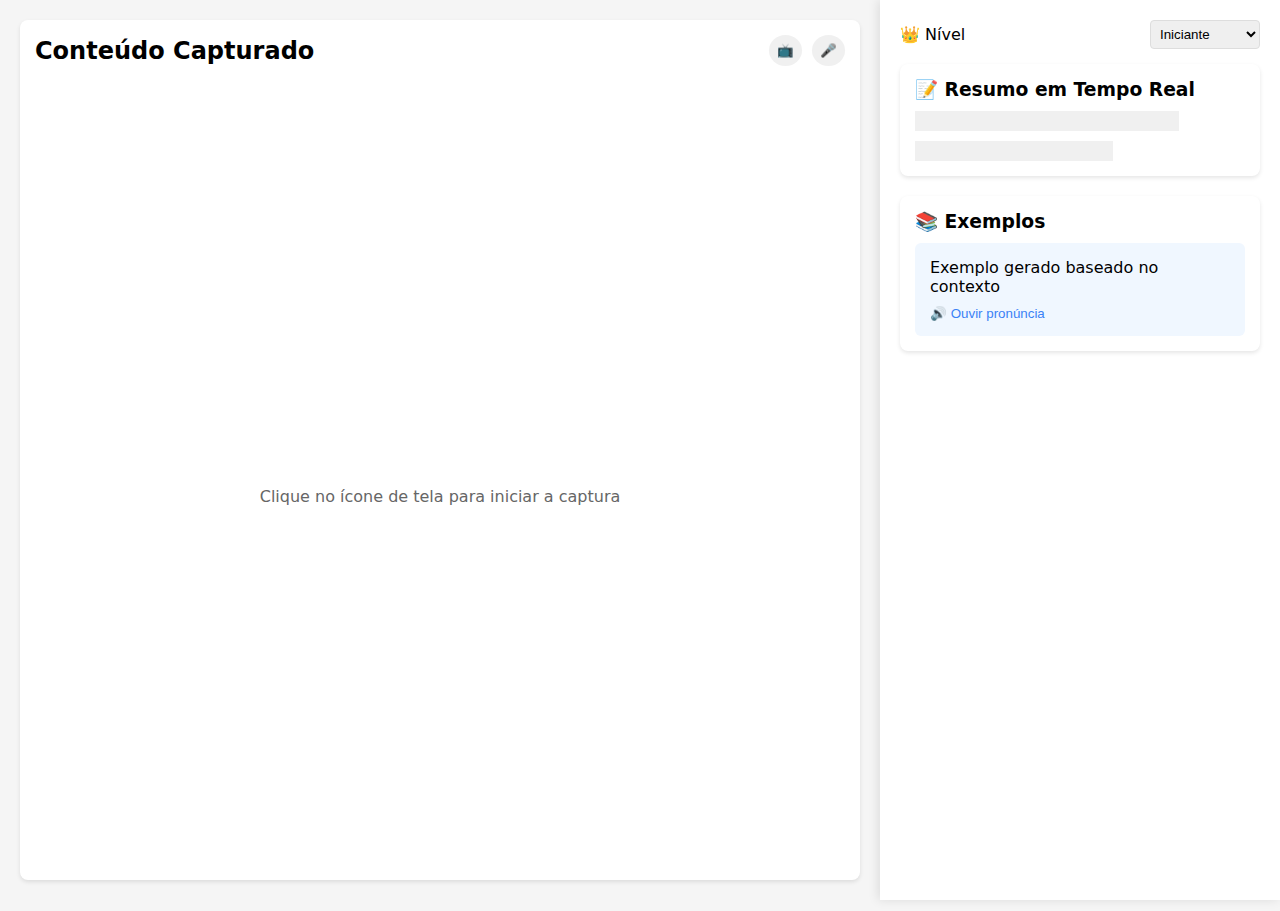
<file: estudo/lingua_estrangeira.html>
<!DOCTYPE html>
<html lang="pt-BR">
<head>
    <meta charset="UTF-8">
    <meta name="viewport" content="width=device-width, initial-scale=1.0">
    <title>Assistente de Estudos</title>
    <style>
        * {
            margin: 0;
            padding: 0;
            box-sizing: border-box;
        }

        body {
            font-family: system-ui, -apple-system, sans-serif;
            height: 100vh;
            background: #f5f5f5;
        }

        .container {
            display: flex;
            height: 100vh;
        }

        .content-panel {
            flex: 1;
            padding: 20px;
        }

        .ai-panel {
            width: 400px;
            background: white;
            padding: 20px;
            box-shadow: -2px 0 10px rgba(0,0,0,0.1);
            overflow-y: auto;
        }

        .card {
            background: white;
            border-radius: 8px;
            box-shadow: 0 2px 4px rgba(0,0,0,0.1);
            margin-bottom: 20px;
            padding: 15px;
        }

        .header {
            display: flex;
            justify-content: space-between;
            align-items: center;
            margin-bottom: 15px;
        }

        .controls {
            display: flex;
            gap: 10px;
        }

        .btn {
            padding: 8px;
            border-radius: 50%;
            border: none;
            cursor: pointer;
            background: #f0f0f0;
            transition: all 0.3s;
        }

        .btn:hover {
            background: #e0e0e0;
        }

        .btn.active {
            background: #3b82f6;
            color: white;
        }

        .btn.recording {
            background: #ef4444;
            color: white;
        }

        .level-select {
            padding: 5px;
            border-radius: 4px;
            border: 1px solid #ddd;
        }

        .placeholder {
            height: 100%;
            display: flex;
            align-items: center;
            justify-content: center;
            color: #666;
        }

        .example-card {
            background: #f0f7ff;
            padding: 15px;
            border-radius: 6px;
            margin-top: 10px;
        }

        .audio-btn {
            display: flex;
            align-items: center;
            gap: 5px;
            color: #3b82f6;
            background: none;
            border: none;
            cursor: pointer;
            margin-top: 10px;
        }
    </style>
</head>
<body>
    <div class="container">
        <div class="content-panel">
            <div class="card" style="height: calc(100vh - 40px);">
                <div class="header">
                    <h2>Conteúdo Capturado</h2>
                    <div class="controls">
                        <button id="screenBtn" class="btn" title="Capturar Tela">📺</button>
                        <button id="micBtn" class="btn" title="Gravar Áudio">🎤</button>
                    </div>
                </div>
                <div id="captureArea" class="placeholder">
                    Clique no ícone de tela para iniciar a captura
                </div>
            </div>
        </div>

        <div class="ai-panel">
            <div class="header">
                <span>👑 Nível</span>
                <select class="level-select">
                    <option>Iniciante</option>
                    <option>Intermediário</option>
                    <option>Avançado</option>
                </select>
            </div>

            <div class="card">
                <h3>📝 Resumo em Tempo Real</h3>
                <div id="summary" style="margin-top: 10px;">
                    <div style="height: 20px; background: #f0f0f0; width: 80%; margin-bottom: 10px;"></div>
                    <div style="height: 20px; background: #f0f0f0; width: 60%;"></div>
                </div>
            </div>

            <div class="card">
                <h3>📚 Exemplos</h3>
                <div class="example-card">
                    <p>Exemplo gerado baseado no contexto</p>
                    <button class="audio-btn">
                        🔊 Ouvir pronúncia
                    </button>
                </div>
            </div>

            <div id="transcription" class="card" style="display: none;">
                <h3>🎙️ Transcrição de Voz</h3>
                <div style="background: #fff0f0; padding: 10px; border-radius: 6px; margin-top: 10px;">
                    <p>Gravando...</p>
                </div>
            </div>
        </div>
    </div>

    <script>
        const screenBtn = document.getElementById('screenBtn');
        const micBtn = document.getElementById('micBtn');
        const transcription = document.getElementById('transcription');

        screenBtn.addEventListener('click', async () => {
            try {
                const stream = await navigator.mediaDevices.getDisplayMedia();
                screenBtn.classList.toggle('active');
                // Lógica de captura de tela
            } catch (err) {
                console.error('Erro ao capturar tela:', err);
            }
        });

        micBtn.addEventListener('click', () => {
            micBtn.classList.toggle('recording');
            transcription.style.display = micBtn.classList.contains('recording') ? 'block' : 'none';
            // Lógica de gravação de áudio
        });
    </script>
</body>
</html>
</file>
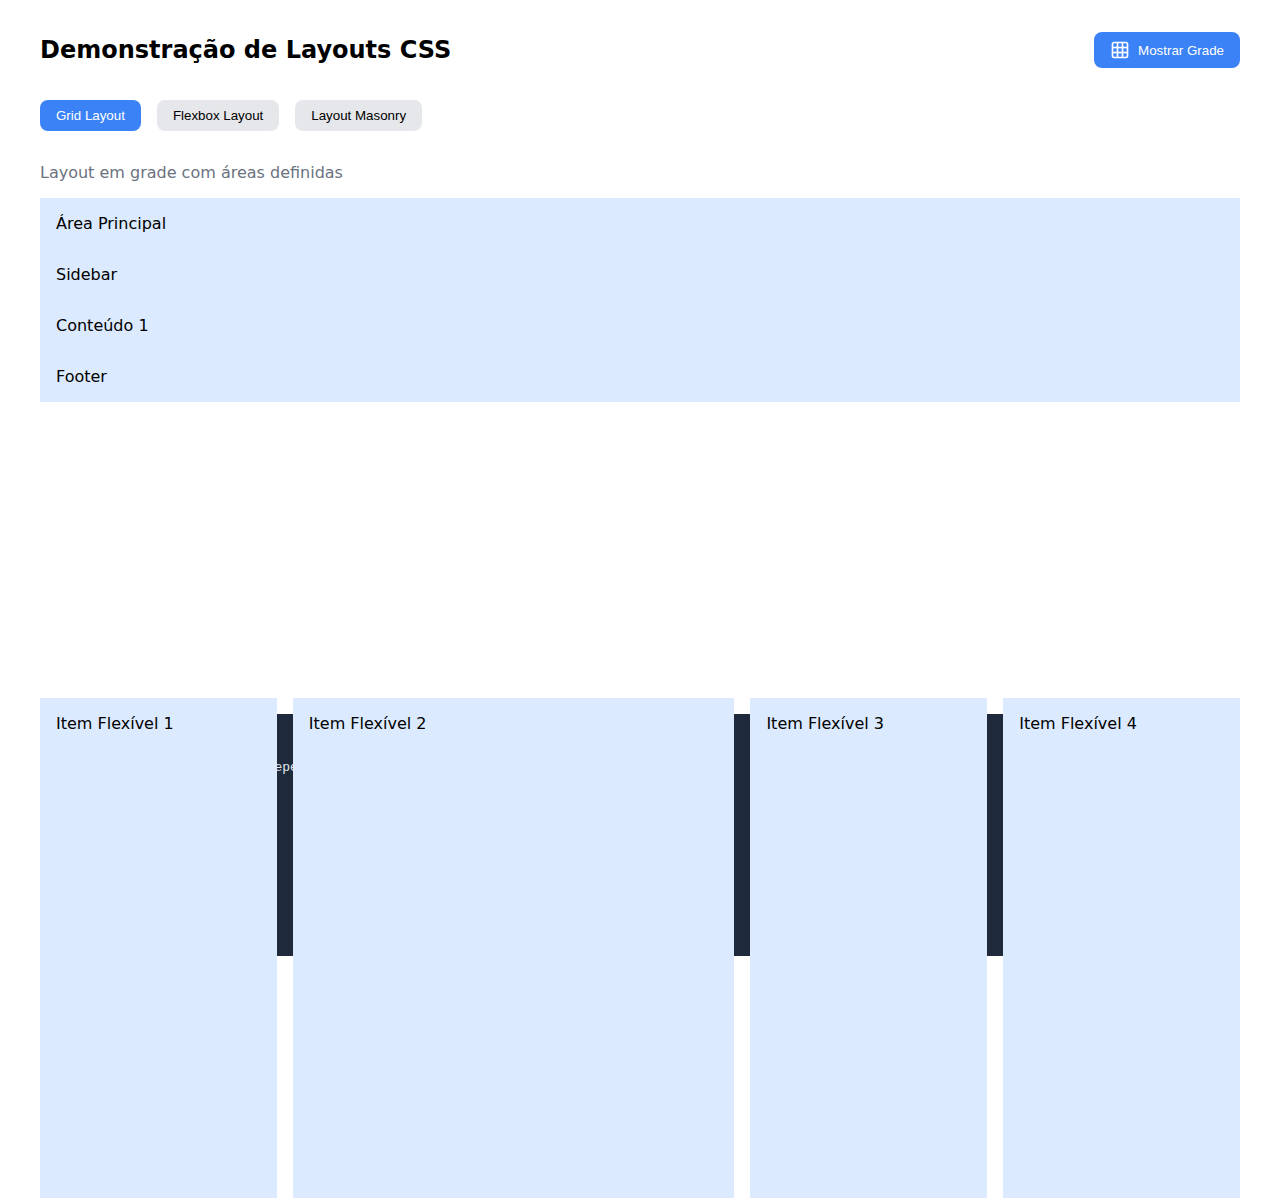
<file: gestao-sap/css.html>
<!DOCTYPE html>
<html lang="pt-br">
<head>
    <meta charset="UTF-8">
    <title>Layouts CSS Interativos</title>
    <style>
        * {
            margin: 0;
            padding: 0;
            box-sizing: border-box;
        }

        body {
            font-family: system-ui, -apple-system, sans-serif;
            padding: 2rem;
        }

        .container {
            max-width: 1200px;
            margin: 0 auto;
        }

        .header {
            display: flex;
            justify-content: space-between;
            align-items: center;
            margin-bottom: 2rem;
        }

        .title {
            font-size: 1.5rem;
            font-weight: bold;
        }

        .toggle-btn {
            background: #3b82f6;
            color: white;
            border: none;
            padding: 0.5rem 1rem;
            border-radius: 0.5rem;
            cursor: pointer;
            display: flex;
            align-items: center;
            gap: 0.5rem;
        }

        .toggle-btn:hover {
            background: #2563eb;
        }

        .layout-tabs {
            display: flex;
            gap: 1rem;
            margin-bottom: 2rem;
        }

        .tab-btn {
            padding: 0.5rem 1rem;
            border: none;
            border-radius: 0.5rem;
            cursor: pointer;
            background: #e5e7eb;
        }

        .tab-btn.active {
            background: #3b82f6;
            color: white;
        }

        .layout-container {
            position: relative;
            height: 500px;
        }

        .layout {
            display: none;
            height: 100%;
        }

        .layout.active {
            display: block;
        }

        /* Grid Layout */
        .grid-layout {
            display: grid;
            grid-template-columns: repeat(3, 1fr);
            gap: 1rem;
            height: 100%;
        }

        /* Flexbox Layout */
        .flex-layout {
            display: flex;
            flex-wrap: wrap;
            gap: 1rem;
            height: 100%;
        }

        /* Masonry Layout */
        .masonry-layout {
            columns: 3;
            column-gap: 1rem;
            height: 100%;
        }

        .box {
            background: #dbeafe;
            padding: 1rem;
            position: relative;
        }

        /* Grid específico */
        .grid-layout .box-main {
            grid-column: span 2;
            grid-row: span 2;
        }

        .grid-layout .box-footer {
            grid-column: span 2;
        }

        /* Flexbox específico */
        .flex-layout .box {
            flex: 1;
            min-width: 200px;
        }

        .flex-layout .box-large {
            flex: 2;
        }

        /* Masonry específico */
        .masonry-layout .box {
            break-inside: avoid;
            margin-bottom: 1rem;
        }

        .masonry-layout .h-1 { height: 100px; }
        .masonry-layout .h-2 { height: 150px; }
        .masonry-layout .h-3 { height: 200px; }

        /* Guidelines */
        .guidelines {
            display: none;
            position: absolute;
            inset: 0;
            border: 2px dashed #3b82f6;
            pointer-events: none;
        }

        body.show-grid .guidelines {
            display: block;
        }

        body.show-grid .box {
            outline: 2px solid #3b82f6;
        }

        .code-block {
            background: #1e293b;
            color: #e2e8f0;
            padding: 1rem;
            border-radius: 0.5rem;
            margin-top: 1rem;
            font-family: monospace;
            white-space: pre-wrap;
            display: none;
        }

        .code-block.active {
            display: block;
        }

        .layout-info {
            margin-bottom: 1rem;
        }

        .layout-title {
            font-size: 1.25rem;
            font-weight: bold;
            margin-bottom: 0.5rem;
        }

        .layout-description {
            color: #6b7280;
        }
    </style>
</head>
<body>
    <div class="container">
        <div class="header">
            <h1 class="title">Demonstração de Layouts CSS</h1>
            <button class="toggle-btn" onclick="document.body.classList.toggle('show-grid')">
                <svg width="20" height="20" viewBox="0 0 24 24" fill="none" stroke="currentColor" stroke-width="2">
                    <rect width="18" height="18" x="3" y="3" rx="2"/>
                    <path d="M3 9h18"/>
                    <path d="M3 15h18"/>
                    <path d="M9 3v18"/>
                    <path d="M15 3v18"/>
                </svg>
                <span id="grid-text">Mostrar Grade</span>
            </button>
        </div>

        <div class="layout-tabs">
            <button class="tab-btn active" onclick="showLayout('grid')">Grid Layout</button>
            <button class="tab-btn" onclick="showLayout('flex')">Flexbox Layout</button>
            <button class="tab-btn" onclick="showLayout('masonry')">Layout Masonry</button>
        </div>

        <div class="layout-info">
            <div class="layout-description" id="layout-description">
                Layout em grade com áreas definidas
            </div>
        </div>

        <div class="layout-container">
            <div class="layout grid-layout active" id="grid">
                <div class="box box-main">
                    Área Principal
                    <div class="guidelines"></div>
                </div>
                <div class="box">
                    Sidebar
                    <div class="guidelines"></div>
                </div>
                <div class="box">
                    Conteúdo 1
                    <div class="guidelines"></div>
                </div>
                <div class="box box-footer">
                    Footer
                    <div class="guidelines"></div>
                </div>
            </div>

            <div class="layout flex-layout" id="flex">
                <div class="box">
                    Item Flexível 1
                    <div class="guidelines"></div>
                </div>
                <div class="box box-large">
                    Item Flexível 2
                    <div class="guidelines"></div>
                </div>
                <div class="box">
                    Item Flexível 3
                    <div class="guidelines"></div>
                </div>
                <div class="box">
                    Item Flexível 4
                    <div class="guidelines"></div>
                </div>
            </div>

            <div class="layout masonry-layout" id="masonry">
                <div class="box h-1">Item 1</div>
                <div class="box h-3">Item 2</div>
                <div class="box h-2">Item 3</div>
                <div class="box h-3">Item 4</div>
                <div class="box h-1">Item 5</div>
                <div class="box h-2">Item 6</div>
            </div>
        </div>

        <pre class="code-block active" id="grid-code">
.grid-layout {
    display: grid;
    grid-template-columns: repeat(3, 1fr);
    gap: 1rem;
}

.box-main {
    grid-column: span 2;
    grid-row: span 2;
}

.box-footer {
    grid-column: span 2;
}</pre>

        <pre class="code-block" id="flex-code">
.flex-layout {
    display: flex;
    flex-wrap: wrap;
    gap: 1rem;
}

.box {
    flex: 1;
    min-width: 200px;
}

.box-large {
    flex: 2;
}</pre>

        <pre class="code-block" id="masonry-code">
.masonry-layout {
    columns: 3;
    column-gap: 1rem;
}

.box {
    break-inside: avoid;
    margin-bottom: 1rem;
}</pre>
    </div>

    <script>
        function showLayout(type) {
            // Atualiza botões
            document.querySelectorAll('.tab-btn').forEach(btn => {
                btn.classList.remove('active');
            });
            event.target.classList.add('active');

            // Atualiza layouts
            document.querySelectorAll('.layout').forEach(layout => {
                layout.classList.remove('active');
            });
            document.getElementById(type).classList.add('active');

            // Atualiza código
            document.querySelectorAll('.code-block').forEach(code => {
                code.classList.remove('active');
            });
            document.getElementById(type + '-code').classList.add('active');

            // Atualiza descrição
            const descriptions = {
                grid: 'Layout em grade com áreas definidas',
                flex: 'Layout flexível com alinhamento dinâmico',
                masonry: 'Layout em coluna com alturas variadas'
            };
            document.getElementById('layout-description').textContent = descriptions[type];
        }

        // Atualiza texto do botão de grade
        document.querySelector('.toggle-btn').addEventListener('click', function() {
            const text = document.getElementById('grid-text');
            text.textContent = document.body.classList.contains('show-grid') ? 
                'Ocultar Grade' : 'Mostrar Grade';
        });
    </script>
</body>
</html>
</file>
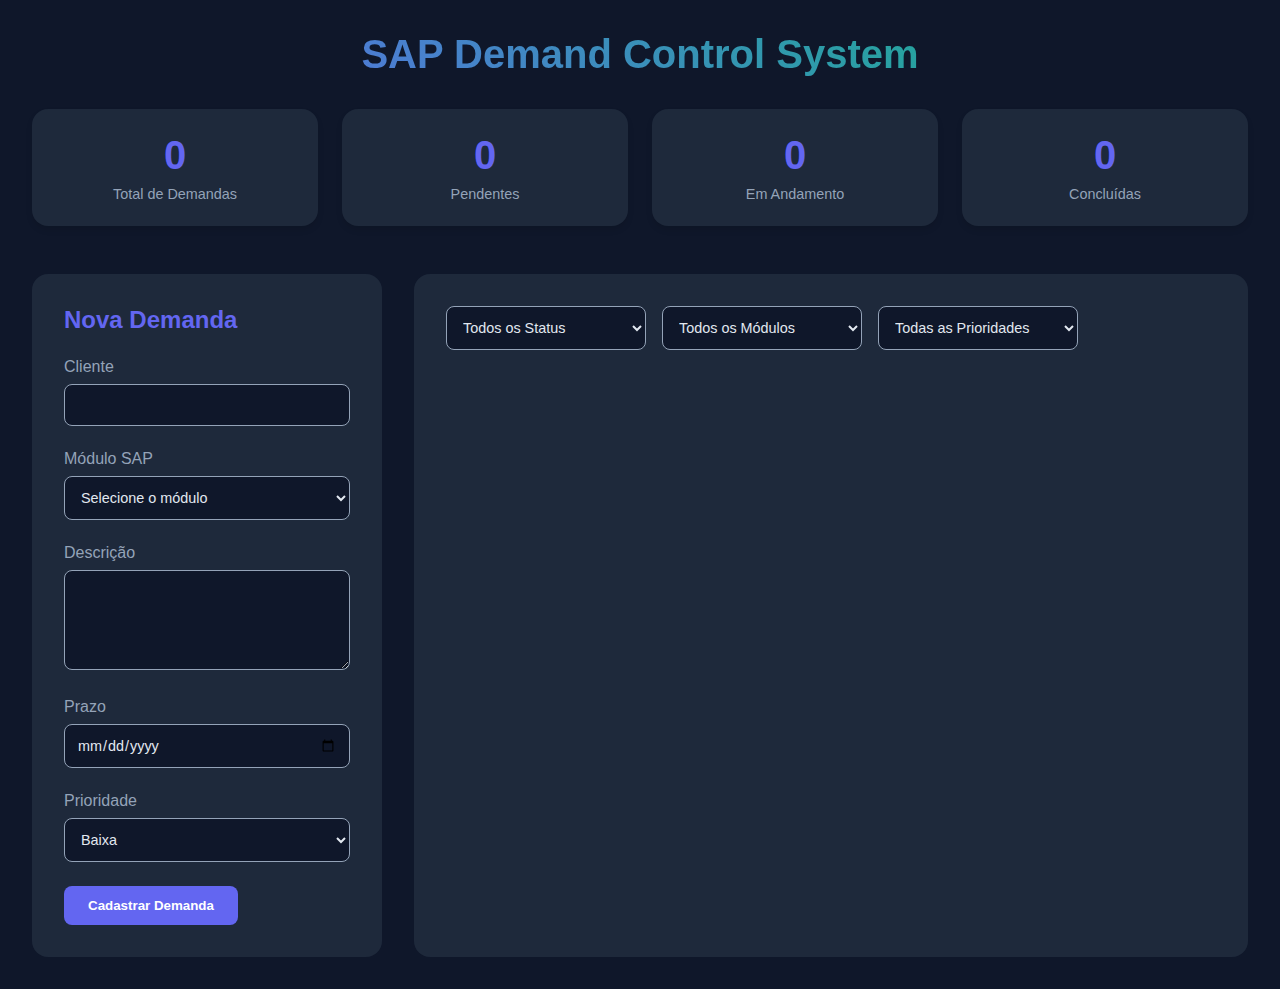
<file: gestao-sap/Gestão de Demandas.html>
<!DOCTYPE html>
<html lang="pt-BR">
<head>
    <meta charset="UTF-8">
    <meta name="viewport" content="width=device-width, initial-scale=1.0">
    <title>SAP Demand Control System</title>
    <style>
        * {
            margin: 0;
            padding: 0;
            box-sizing: border-box;
            font-family: 'Segoe UI', Tahoma, Geneva, Verdana, sans-serif;
        }

        :root {
            --primary: #6366f1;
            --primary-dark: #4f46e5;
            --secondary: #10b981;
            --background: #0f172a;
            --surface: #1e293b;
            --text: #e2e8f0;
            --text-secondary: #94a3b8;
            --danger: #ef4444;
            --warning: #f59e0b;
        }

        body {
            background-color: var(--background);
            color: var(--text);
            min-height: 100vh;
            padding: 2rem;
        }

        .container {
            max-width: 1400px;
            margin: 0 auto;
        }

        /* Header and Stats */
        .header {
            text-align: center;
            margin-bottom: 3rem;
            position: relative;
        }

        .logo {
            font-size: 2.5rem;
            font-weight: 700;
            background: linear-gradient(45deg, var(--primary), var(--secondary));
            -webkit-background-clip: text;
            -webkit-text-fill-color: transparent;
            margin-bottom: 2rem;
        }

        .stats-grid {
            display: grid;
            grid-template-columns: repeat(auto-fit, minmax(200px, 1fr));
            gap: 1.5rem;
            margin-bottom: 3rem;
        }

        .stat-card {
            background: var(--surface);
            padding: 1.5rem;
            border-radius: 1rem;
            box-shadow: 0 4px 6px rgba(0, 0, 0, 0.1);
            text-align: center;
            transition: transform 0.3s ease;
        }

        .stat-card:hover {
            transform: translateY(-5px);
        }

        .stat-value {
            font-size: 2.5rem;
            font-weight: bold;
            color: var(--primary);
            margin-bottom: 0.5rem;
        }

        .stat-label {
            color: var(--text-secondary);
            font-size: 0.9rem;
        }

        /* Main Grid Layout */
        .main-grid {
            display: grid;
            grid-template-columns: 350px 1fr;
            gap: 2rem;
        }

        /* Form Styling */
        .form-card {
            background: var(--surface);
            padding: 2rem;
            border-radius: 1rem;
            position: sticky;
            top: 2rem;
        }

        .form-title {
            font-size: 1.5rem;
            margin-bottom: 1.5rem;
            color: var(--primary);
        }

        .form-group {
            margin-bottom: 1.5rem;
        }

        label {
            display: block;
            margin-bottom: 0.5rem;
            color: var(--text-secondary);
        }

        input, select, textarea {
            width: 100%;
            padding: 0.75rem;
            background: var(--background);
            border: 1px solid var(--text-secondary);
            border-radius: 0.5rem;
            color: var(--text);
            font-size: 0.9rem;
            transition: all 0.3s ease;
        }

        input:focus, select:focus, textarea:focus {
            outline: none;
            border-color: var(--primary);
            box-shadow: 0 0 0 2px rgba(99, 102, 241, 0.2);
        }

        textarea {
            min-height: 100px;
            resize: vertical;
        }

        button {
            background: var(--primary);
            color: white;
            padding: 0.75rem 1.5rem;
            border: none;
            border-radius: 0.5rem;
            cursor: pointer;
            font-weight: 600;
            transition: all 0.3s ease;
        }

        button:hover {
            background: var(--primary-dark);
            transform: translateY(-2px);
        }

        /* Demands List */
        .demands-section {
            background: var(--surface);
            padding: 2rem;
            border-radius: 1rem;
        }

        .filters {
            display: flex;
            gap: 1rem;
            margin-bottom: 2rem;
            flex-wrap: wrap;
        }

        .filters select {
            max-width: 200px;
        }

        .demands-grid {
            display: grid;
            gap: 1.5rem;
            grid-template-columns: repeat(auto-fill, minmax(300px, 1fr));
        }

        .demand-card {
            background: var(--background);
            padding: 1.5rem;
            border-radius: 0.8rem;
            position: relative;
            transition: all 0.3s ease;
        }

        .demand-card:hover {
            transform: translateY(-5px);
            box-shadow: 0 8px 16px rgba(0, 0, 0, 0.2);
        }

        .demand-header {
            display: flex;
            justify-content: space-between;
            align-items: center;
            margin-bottom: 1rem;
        }

        .client-name {
            font-weight: 600;
            color: var(--primary);
        }

        .module-tag {
            background: rgba(99, 102, 241, 0.1);
            color: var(--primary);
            padding: 0.25rem 0.75rem;
            border-radius: 1rem;
            font-size: 0.8rem;
        }

        .demand-description {
            color: var(--text-secondary);
            margin-bottom: 1rem;
            display: -webkit-box;
            -webkit-line-clamp: 3;
            -webkit-box-orient: vertical;
            overflow: hidden;
        }

        .demand-footer {
            display: flex;
            justify-content: space-between;
            align-items: center;
            margin-top: 1rem;
            padding-top: 1rem;
            border-top: 1px solid rgba(148, 163, 184, 0.1);
        }

        .demand-status {
            padding: 0.25rem 0.75rem;
            border-radius: 1rem;
            font-size: 0.8rem;
            font-weight: 600;
        }
		
		.status-dropdown {
			position: relative;
			display: inline-block;
		}

		.status-dropdown-content {
			display: none;
			position: absolute;
			right: 0;
			background-color: var(--surface);
			min-width: 160px;
			box-shadow: 0 8px 16px rgba(0, 0, 0, 0.2);
			z-index: 1;
			border-radius: 0.5rem;
			margin-top: 0.5rem;
		}

		.status-dropdown-content button {
			width: 100%;
			text-align: left;
			padding: 0.75rem 1rem;
			border-radius: 0;
			background: none;
			color: var(--text);
			font-weight: normal;
		}

		.status-dropdown-content button:hover {
			background-color: var(--background);
			transform: none;
		}

		.status-dropdown-content.show {
			display: block;
		}

        .status-pendente {
            background: rgba(245, 158, 11, 0.1);
            color: var(--warning);
        }

        .status-em_andamento {
            background: rgba(99, 102, 241, 0.1);
            color: var(--primary);
        }

        .status-concluido {
            background: rgba(16, 185, 129, 0.1);
            color: var(--secondary);
        }
		
		.status-cancelado {
			background: rgba(239, 68, 68, 0.1);
			color: var(--danger);
		}

        .demand-actions {
            display: flex;
            gap: 0.5rem;
			flex-wrap: wrap; /* Permite que os botões quebrem em telas menores */
			justify-content: flex-end; /* Alinha os botões à direita */
		}

        .demand-actions button {
            padding: 0.5rem 1rem;
            font-size: 0.8rem;
			min-width: 80px; /* Garante uma largura mínima para os botões */
		}

        /* Modal Styling */
        .modal {
            display: none;
            position: fixed;
            top: 0;
            left: 0;
            width: 100%;
            height: 100%;
            background: rgba(15, 23, 42, 0.9);
            z-index: 1000;
        }
		
		.modal-header {
			display: flex;
			justify-content: space-between;
			align-items: center;
			margin-bottom: 1.5rem;
		}

        .modal-content {
            background: var(--surface);
            margin: 5% auto;
            padding: 2rem;
            width: 90%;
            max-width: 800px;
            border-radius: 1rem;
            position: relative;
            max-height: 90vh;
            overflow-y: auto;
        }
		
		.modal-status-dropdown {
			position: relative;
			display: inline-block;
			margin-right: 2.5rem; /* Espaço para o botão de fechar */
		}

		.modal-status-label {
			display: flex;
			align-items: center;
			gap: 0.5rem;
		}

        .close-button {
            position: absolute;
            right: 1.5rem;
            top: 1.5rem;
            font-size: 1.5rem;
            color: var(--text-secondary);
            cursor: pointer;
            transition: color 0.3s ease;
        }

        .close-button:hover {
            color: var(--text);
        }

        .modal-tabs {
            display: flex;
            gap: 1rem;
            margin-bottom: 2rem;
            border-bottom: 1px solid rgba(148, 163, 184, 0.1);
            padding-bottom: 1rem;
        }

        .tab {
            background: none;
            border: none;
            color: var(--text-secondary);
            padding: 0.5rem 1rem;
            cursor: pointer;
            transition: all 0.3s ease;
        }

        .tab.active {
            color: var(--primary);
            background: rgba(99, 102, 241, 0.1);
            border-radius: 0.5rem;
        }

        .timeline-item {
            background: var(--background);
            padding: 1rem;
            border-radius: 0.5rem;
            margin-bottom: 1rem;
        }

        .timeline-date {
            color: var(--text-secondary);
            font-size: 0.8rem;
            margin-bottom: 0.5rem;
        }

        @media (max-width: 1024px) {
            .main-grid {
                grid-template-columns: 1fr;
            }

            .form-card {
                position: static;
            }
        }

        @media (max-width: 640px) {
            .stats-grid {
                grid-template-columns: 1fr;
            }

            .demands-grid {
                grid-template-columns: 1fr;
            }

            .filters {
                flex-direction: column;
            }

            .filters select {
                max-width: 100%;
            }
        }
    </style>
</head>
<body>
    <div class="container">
        <header class="header">
            <h1 class="logo">SAP Demand Control System</h1>
            <div class="stats-grid">
                <div class="stat-card">
                    <div class="stat-value" id="total-demands">0</div>
                    <div class="stat-label">Total de Demandas</div>
                </div>
                <div class="stat-card">
                    <div class="stat-value" id="pending-demands">0</div>
                    <div class="stat-label">Pendentes</div>
                </div>
                <div class="stat-card">
                    <div class="stat-value" id="in-progress-demands">0</div>
                    <div class="stat-label">Em Andamento</div>
                </div>
                <div class="stat-card">
                    <div class="stat-value" id="completed-demands">0</div>
                    <div class="stat-label">Concluídas</div>
                </div>
            </div>
        </header>

        <div class="main-grid">
            <!-- Form Section -->
            <div class="form-card">
                <h2 class="form-title">Nova Demanda</h2>
                <form id="demand-form">
                    <div class="form-group">
                        <label for="client">Cliente</label>
                        <input type="text" id="client" required>
                    </div>
                    <div class="form-group">
                        <label for="module">Módulo SAP</label>
                        <select id="module" required>
                            <option value="">Selecione o módulo</option>
                            <option value="FI">FI (Financeiro)</option>
                            <option value="CO">CO (Controladoria)</option>
                            <option value="MM">MM (Materiais)</option>
                            <option value="SD">SD (Vendas)</option>
                            <option value="PP">PP (Produção)</option>
                            <option value="HR">HR (Recursos Humanos)</option>
                            <option value="ISU">Bill (Faturamento)</option>
                        </select>
                    </div>
                    <div class="form-group">
                        <label for="description">Descrição</label>
                        <textarea id="description" required></textarea>
                    </div>
                    <div class="form-group">
                        <label for="deadline">Prazo</label>
                        <input type="date" id="deadline" required>
                    </div>
                    <div class="form-group">
                        <label for="priority">Prioridade</label>
                        <select id="priority" required>
                            <option value="baixa">Baixa</option>
                            <option value="media">Média</option>
                            <option value="alta">Alta</option>
                        </select>
                    </div>
                    <button type="submit">Cadastrar Demanda</button>
                </form>
            </div>

            <!-- Demands Section -->
            <div class="demands-section">
                <div class="filters">
                    <select id="status-filter">
                        <option value="">Todos os Status</option>
                        <option value="pendente">Pendente</option>
                        <option value="em_andamento">Em Andamento</option>
                        <option value="concluido">Concluído</option>
                    </select>
                    <select id="module-filter">
                        <option value="">Todos os Módulos</option>
                        <option value="FI">FI</option>
                        <option value="CO">CO</option>
                        <option value="MM">MM</option>
                        <option value="SD">SD</option>
                        <option value="PP">PP</option>
                        <option value="HR">HR</option>
                        <option value="ISU">BILL</option>
                    </select>
                    <select id="priority-filter">
                        <option value="">Todas as Prioridades</option>
                        <option value="baixa">Baixa</option>
                        <option value="media">Média</option>
                        <option value="alta">Alta</option>
                    </select>
                </div>
                <div id="demands-grid" class="demands-grid">
                    <!-- Demands will be inserted here -->
                </div>
            </div>
        </div>
    </div>

    <!-- Modal -->
    <div id="details-modal" class="modal">
        <div class="modal-content">
            <span class="close-button">&times;</span>
            <h2 class="form-title">Detalhes da Demanda</h2>
            
            <div class="modal-tabs">
                <button class="tab active" onclick="showTab('timeline')">Timeline</button>
                <button class="tab" onclick="showTab('comments')">Comentários</button>
                <button class="tab" onclick="showTab('hours')">Horas Trabalhadas</button>
            </div>

            <div id="timeline-tab" class="tab-content active">
                <div id="timeline-content"></div>
            </div>

            <div id="comments-tab" class="tab-content">
                <div id="comments-content"></div>
                <form id="comment-form" class="form-group">
                    <textarea id="comment-text" required placeholder="Digite seu comentário..."></textarea>
                    <button type="submit">Adicionar Comentário</button>
                </form>
            </div>

            <div id="hours-tab" class="tab-content">
                <form id="hours-form" class="form-group">
                    <div class="form-group">
                        <label>Horas Trabalhadas</label>
                        <input type="number" id="hours-input" min="0" step="0.5" required>
                    </div>
                    <div class="form-group">
                        <label>Descrição do Trabalho</label>
                        <textarea id="hours-description" required placeholder="Descreva o trabalho realizado..."></textarea>
                    </div>
                    <button type="submit">Registrar Horas</button>
                </form>
                <div id="hours-history"></div>
            </div>
        </div>
    </div>

    <script>
        // Estrutura de dados para armazenar as demandas
        let demands = JSON.parse(localStorage.getItem('demands')) || [];
        
        // Função para gerar ID único
        function generateId() {
            return Math.random().toString(36).substr(2, 9);
        }

        // Função para formatar data
        function formatDate(date) {
            return new Date(date).toLocaleDateString('pt-BR');
        }
		
		function getStatusOptions(currentStatus) {
			const statusOptions = {
				'novo': ['em_andamento', 'cancelado'],
				'pendente': ['em_andamento', 'cancelado', 'concluido'],
				'em_andamento': ['pendente', 'concluido', 'cancelado'],
				'concluido': [''],
				'cancelado': ['']
			};
			return statusOptions[currentStatus] || [];
		}

		function getStatusLabel(status) {
			const labels = {
				'novo': 'Novo',
				'pendente': 'Pendente',
				'em_andamento': 'Em Andamento',
				'concluido': 'Concluído',
				'cancelado': 'Cancelado'
			};
			return labels[status] || status;
		}
		
		function toggleStatusDropdown(id) {
			const dropdown = document.querySelector(`#status-dropdown-${id}`);
			dropdown.classList.toggle('show');
			
			// Fecha outros dropdowns abertos
			document.querySelectorAll('.status-dropdown-content.show').forEach(dd => {
				if (dd.id !== `status-dropdown-${id}`) {
					dd.classList.remove('show');
				}
			});
		}

        // Função para adicionar nova demanda
        function addDemand(event) {
            event.preventDefault();

            const newDemand = {
                id: generateId(),
                client: document.getElementById('client').value,
                module: document.getElementById('module').value,
                description: document.getElementById('description').value,
                deadline: document.getElementById('deadline').value,
                priority: document.getElementById('priority').value,
                status: 'novo',
                createdAt: new Date().toISOString(),
                timeline: [{
                    date: new Date().toISOString(),
                    action: 'Demanda criada',
                    status: 'novo'
                }],
                comments: [],
                workHours: []
            };

            demands.push(newDemand);
            saveDemands();
            updateDemandsList();
            updateStatistics();
            event.target.reset();
        }

        // Função para salvar demandas no localStorage
        function saveDemands() {
            localStorage.setItem('demands', JSON.stringify(demands));
        }

        // Função para atualizar status de uma demanda
        function updateDemandStatus(id, newStatus) {
            const demandIndex = demands.findIndex(demand => demand.id === id);
            if (demandIndex !== -1) {
                const demand = demands[demandIndex];
                demand.status = newStatus;
                demand.timeline.push({
                    date: new Date().toISOString(),
                    action: `Status alterado para ${newStatus}`,
                    status: newStatus
                });
                saveDemands();
                updateDemandsList();
                updateStatistics();
            }
        }

        // Função para deletar uma demanda
        function deleteDemand(id) {
            if (confirm('Tem certeza que deseja excluir esta demanda?')) {
                demands = demands.filter(demand => demand.id !== id);
                saveDemands();
                updateDemandsList();
                updateStatistics();
            }
        }

        // Funções do Modal
        let currentDemandId = null;

        function openDemandDetails(id) {
            currentDemandId = id;
            const demand = demands.find(d => d.id === id);
            if (!demand) return;

            document.getElementById('details-modal').style.display = 'block';
            showTab('timeline');
            updateModalContent(demand);
        }

        function closeModal() {
            document.getElementById('details-modal').style.display = 'none';
            currentDemandId = null;
        }

        function showTab(tabName) {
            // Atualiza classes ativas
            document.querySelectorAll('.tab').forEach(tab => tab.classList.remove('active'));
            document.querySelectorAll('.tab-content').forEach(content => content.classList.remove('active'));
            
            document.querySelector(`[onclick="showTab('${tabName}')"]`).classList.add('active');
            document.getElementById(`${tabName}-tab`).classList.add('active');
            
            if (currentDemandId) {
                const demand = demands.find(d => d.id === currentDemandId);
                updateModalContent(demand);
            }
        }

        function updateModalContent(demand) {
			// Verifica se já existe um modal-header
			const existingHeader = document.querySelector('.modal-content .modal-header');
			const modalContent = document.querySelector('.modal-content');
			
			// Se já existe um header, limpa apenas o conteúdo interno
			if (existingHeader) {
				existingHeader.querySelector('.modal-header-content').innerHTML = `
					<h2 class="form-title">${demand.client}</h2>
					<div class="modal-status-dropdown">
						<div class="modal-status-label">
							<span>Status:</span>
							<button class="status-btn status-${demand.status}" onclick="toggleStatusDropdownModal('${demand.id}')">
								${getStatusLabel(demand.status)} ▼
							</button>
						</div>
						<div id="status-dropdown-modal-${demand.id}" class="status-dropdown-content">
							${getStatusOptions(demand.status).map(status => `
								<button onclick="updateDemandStatusModal('${demand.id}', '${status}')" 
										class="status-${status}">
									${getStatusLabel(status)}
								</button>
							`).join('')}
						</div>
					</div>`;
			
			} else {
				// Adiciona o header com status na modal
				const modalTitle = document.querySelector('.modal-content .form-title');
				const modalHeader = document.createElement('div');
				modalHeader.className = 'modal-header';
				
				modalHeader.innerHTML = `
					<div class="modal-header-content">
						<h2 class="form-title">${demand.client}</h2>
						<div class="modal-status-dropdown">
							<div class="modal-status-label">
								<span>Status:</span>
								<button class="status-btn status-${demand.status}" onclick="toggleStatusDropdownModal('${demand.id}')">
									${getStatusLabel(demand.status)} ▼
								</button>
							</div>
							<div id="status-dropdown-modal-${demand.id}" class="status-dropdown-content">
								${getStatusOptions(demand.status).map(status => `
									<button onclick="updateDemandStatusModal('${demand.id}', '${status}')" 
											class="status-${status}">
										${getStatusLabel(status)}
									</button>
								`).join('')}
							</div>
						</div>
					</div>
					<span class="close-button">&times;</span>
				`;

				// Substitui o título existente pelo novo header
				modalTitle.parentNode.replaceChild(modalHeader, modalTitle);
			}

			// Atualiza Timeline
			const timelineContent = document.getElementById('timeline-content');
			timelineContent.innerHTML = demand.timeline.map(item => `
				<div class="timeline-item">
					<div class="timeline-date">${formatDate(item.date)} ${new Date(item.date).toLocaleTimeString()}</div>
					<div>${item.action}</div>
				</div>
			`).join('');

            // Atualiza Comentários
            const commentsContent = document.getElementById('comments-content');
            commentsContent.innerHTML = demand.comments.map(comment => `
                <div class="timeline-item">
                    <div class="timeline-date">${formatDate(comment.date)} ${new Date(comment.date).toLocaleTimeString()}</div>
                    <div>${comment.text}</div>
                </div>
            `).join('');

            // Atualiza Histórico de Horas
            const hoursHistory = document.getElementById('hours-history');
            hoursHistory.innerHTML = demand.workHours.map(entry => `
                <div class="timeline-item">
                    <div class="timeline-date">${formatDate(entry.date)} ${new Date(entry.date).toLocaleTimeString()}</div>
                    <div class="stat-value">${entry.hours}h</div>
                    <div>${entry.description}</div>
                </div>
            `).join('');
        }

        // Função para adicionar comentário
        function addComment(event) {
            event.preventDefault();
            if (!currentDemandId) return;

            const commentText = document.getElementById('comment-text').value;
            const demandIndex = demands.findIndex(d => d.id === currentDemandId);
            
            if (demandIndex !== -1) {
                demands[demandIndex].comments.push({
                    date: new Date().toISOString(),
                    text: commentText
                });
                
                demands[demandIndex].timeline.push({
                    date: new Date().toISOString(),
                    action: 'Comentário adicionado',
                    comment: commentText
                });

                saveDemands();
                updateModalContent(demands[demandIndex]);
                event.target.reset();
            }
        }

        // Função para registrar horas
        function addWorkHours(event) {
            event.preventDefault();
            if (!currentDemandId) return;

            const hours = document.getElementById('hours-input').value;
            const description = document.getElementById('hours-description').value;
            const demandIndex = demands.findIndex(d => d.id === currentDemandId);
            
            if (demandIndex !== -1) {
                demands[demandIndex].workHours.push({
                    date: new Date().toISOString(),
                    hours: parseFloat(hours),
                    description: description
                });
                
                demands[demandIndex].timeline.push({
                    date: new Date().toISOString(),
                    action: `Registrado ${hours} horas de trabalho`,
                    description: description
                });

                saveDemands();
                updateModalContent(demands[demandIndex]);
                event.target.reset();
            }
        }

        // Função para atualizar a lista de demandas com filtros
		function updateDemandsList() {
			const statusFilter = document.getElementById('status-filter').value;
			const moduleFilter = document.getElementById('module-filter').value;
			const priorityFilter = document.getElementById('priority-filter').value;

			let filteredDemands = demands;

			if (statusFilter) {
				filteredDemands = filteredDemands.filter(demand => demand.status === statusFilter);
			}
			if (moduleFilter) {
				filteredDemands = filteredDemands.filter(demand => demand.module === moduleFilter);
			}
			if (priorityFilter) {
				filteredDemands = filteredDemands.filter(demand => demand.priority === priorityFilter);
			}

			const demandsGrid = document.getElementById('demands-grid');
			demandsGrid.innerHTML = filteredDemands.map(demand => {
				const totalHours = demand.workHours.reduce((sum, entry) => sum + entry.hours, 0);
				const statusOptions = getStatusOptions(demand.status);
				
				return `
					<div class="demand-card">
						<div class="demand-header">
							<span class="client-name">${demand.client}</span>
							<span class="module-tag">${demand.module}</span>
						</div>
						<p class="demand-description">${demand.description}</p>
						<div style="color: var(--text-secondary);">
							<div>Prazo: ${formatDate(demand.deadline)}</div>
							<div>Horas: ${totalHours.toFixed(1)}h</div>
						</div>
						<div class="demand-footer">
							<span class="demand-status status-${demand.status}">${getStatusLabel(demand.status)}</span>
							<div class="demand-actions">
								<button onclick="openDemandDetails('${demand.id}')">Detalhes</button>
								<div class="status-dropdown">
									<button class="status-btn" onclick="toggleStatusDropdown('${demand.id}')">
										Mudar Status ▼
									</button>
									<div id="status-dropdown-${demand.id}" class="status-dropdown-content">
										${statusOptions.map(status => `
											<button onclick="updateDemandStatus('${demand.id}', '${status}')" 
													class="status-${status}">
												${getStatusLabel(status)}
											</button>
										`).join('')}
									</div>
								</div>
								<button onclick="deleteDemand('${demand.id}')" style="background: var(--danger);">Excluir</button>
							</div>
						</div>
					</div>
				`;
			}).join('');
		}
				
		function toggleStatusDropdownModal(id) {
			const dropdown = document.querySelector(`#status-dropdown-modal-${id}`);
			dropdown.classList.toggle('show');
			
			// Fecha outros dropdowns abertos
			document.querySelectorAll('.status-dropdown-content.show').forEach(dd => {
				if (dd.id !== `status-dropdown-modal-${id}`) {
					dd.classList.remove('show');
				}
			});
		}
		
		function updateDemandStatusModal(id, newStatus) {
			updateDemandStatus(id, newStatus);
			const demand = demands.find(d => d.id === id);
			if (demand) {
				updateModalContent(demand);
			}
			
			// Fecha o dropdown após a seleção
			document.querySelector(`#status-dropdown-modal-${id}`).classList.remove('show');
		}		

        // Função para atualizar estatísticas
        function updateStatistics() {
            document.getElementById('total-demands').textContent = demands.length;
            document.getElementById('pending-demands').textContent = 
                demands.filter(demand => demand.status === 'pendente').length;
            document.getElementById('in-progress-demands').textContent = 
                demands.filter(demand => demand.status === 'em_andamento').length;
            document.getElementById('completed-demands').textContent = 
                demands.filter(demand => demand.status === 'concluido').length;
        }

        // Event Listeners
        document.getElementById('demand-form').addEventListener('submit', addDemand);
        document.getElementById('comment-form').addEventListener('submit', addComment);
        document.getElementById('hours-form').addEventListener('submit', addWorkHours);
        document.getElementById('status-filter').innerHTML = `
			<option value="">Todos os Status</option>
			<option value="pendente">Novo</option>
			<option value="pendente">Pendente</option>
			<option value="em_andamento">Em Andamento</option>
			<option value="concluido">Concluído</option>
			<option value="cancelado">Cancelado</option>
		`;
		document.getElementById('status-filter').addEventListener('change', updateDemandsList);
        document.getElementById('module-filter').addEventListener('change', updateDemandsList);
        document.getElementById('priority-filter').addEventListener('change', updateDemandsList);
        
        // Close modal when clicking outside
		window.onclick = function(event) {
			// Fecha a modal quando clica fora
			const modal = document.getElementById('details-modal');
			if (event.target === modal) {
				closeModal();
			}
			
			// Fecha os dropdowns quando clica fora
			if (!event.target.matches('.status-btn')) {
				document.querySelectorAll('.status-dropdown-content').forEach(dropdown => {
					dropdown.classList.remove('show');
				});
			}
		};

        // Close button functionality
        document.querySelector('.close-button').onclick = closeModal;

        // Initialize
        updateDemandsList();
        updateStatistics();
    </script>
</body>
</html>
</file>
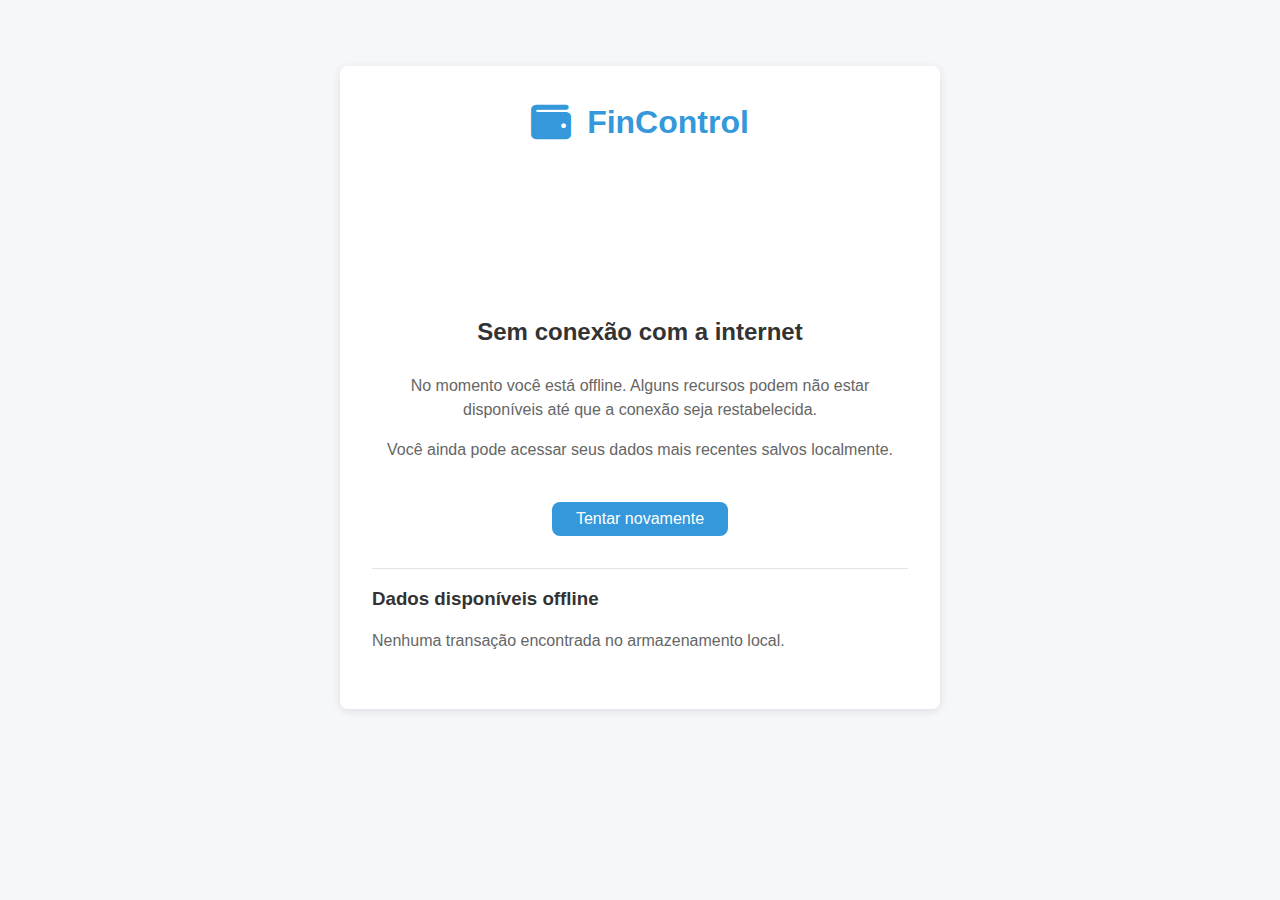
<file: financas/frontend/offline.html>
<!-- /frontend/offline.html -->
<!DOCTYPE html>
<html lang="pt-BR">
<head>
    <meta charset="UTF-8">
    <meta name="viewport" content="width=device-width, initial-scale=1.0">
    <title>Sem conexão - FinControl</title>
    <link rel="manifest" href="/manifest.json">
    <meta name="theme-color" content="#3498db">
    <style>
        :root {
            --primary-color: #3498db;
            --primary-dark: #2980b9;
            --text-color: #333333;
            --text-light: #666666;
            --background-color: #f5f7fa;
            --card-color: #ffffff;
            --border-color: #e1e5e8;
            --border-radius-md: 8px;
            --spacing-md: 1rem;
            --spacing-lg: 1.5rem;
            --spacing-xl: 2rem;
            --font-primary: 'Segoe UI', 'Roboto', 'Helvetica Neue', sans-serif;
        }
        
        * {
            margin: 0;
            padding: 0;
            box-sizing: border-box;
        }
        
        body {
            font-family: var(--font-primary);
            background-color: var(--background-color);
            color: var(--text-color);
            line-height: 1.5;
            display: flex;
            flex-direction: column;
            min-height: 100vh;
            padding: var(--spacing-md);
        }
        
        .offline-container {
            max-width: 600px;
            margin: 0 auto;
            padding: var(--spacing-xl);
            background-color: var(--card-color);
            border-radius: var(--border-radius-md);
            box-shadow: 0 2px 10px rgba(0, 0, 0, 0.1);
            text-align: center;
            margin-top: 50px;
        }
        
        .logo {
            display: flex;
            align-items: center;
            justify-content: center;
            margin-bottom: var(--spacing-lg);
        }
        
        .logo i {
            font-size: 2.5rem;
            color: var(--primary-color);
            margin-right: var(--spacing-md);
        }
        
        .logo h1 {
            font-size: 2rem;
            color: var(--primary-color);
        }
        
        h2 {
            margin-bottom: var(--spacing-lg);
            color: var(--text-color);
        }
        
        .offline-icon {
            font-size: 5rem;
            color: var(--text-light);
            margin-bottom: var(--spacing-lg);
        }
        
        p {
            margin-bottom: var(--spacing-md);
            color: var(--text-light);
        }
        
        .btn {
            display: inline-block;
            padding: 0.5rem 1.5rem;
            background-color: var(--primary-color);
            color: white;
            border: none;
            border-radius: var(--border-radius-md);
            cursor: pointer;
            font-size: 1rem;
            text-decoration: none;
            margin-top: var(--spacing-lg);
        }
        
        .btn:hover {
            background-color: var(--primary-dark);
        }
        
        .cached-data {
            margin-top: var(--spacing-xl);
            padding-top: var(--spacing-md);
            border-top: 1px solid var(--border-color);
            text-align: left;
        }
        
        .cached-data h3 {
            margin-bottom: var(--spacing-md);
        }
        
        .data-section {
            margin-bottom: var(--spacing-lg);
        }
        
        @media (max-width: 600px) {
            .offline-container {
                padding: var(--spacing-md);
                margin-top: 20px;
            }
            
            .logo i {
                font-size: 2rem;
            }
            
            .logo h1 {
                font-size: 1.5rem;
            }
            
            .offline-icon {
                font-size: 4rem;
            }
        }
    </style>
    <link rel="stylesheet" href="https://cdnjs.cloudflare.com/ajax/libs/font-awesome/6.4.0/css/all.min.css">
</head>
<body>
    <div class="offline-container">
        <div class="logo">
            <i class="fas fa-wallet"></i>
            <h1>FinControl</h1>
        </div>
        
        <div class="offline-icon">
            <i class="fas fa-wifi-slash"></i>
        </div>
        
        <h2>Sem conexão com a internet</h2>
        
        <p>No momento você está offline. Alguns recursos podem não estar disponíveis até que a conexão seja restabelecida.</p>
        
        <p>Você ainda pode acessar seus dados mais recentes salvos localmente.</p>
        
        <button class="btn" id="reloadBtn">Tentar novamente</button>
        
        <div class="cached-data">
            <h3>Dados disponíveis offline</h3>
            
            <div class="data-section" id="transactionsSection">
                <p>Carregando informações...</p>
            </div>
        </div>
    </div>
    
    <script>
        // Verificar se há conectividade quando a página carrega
        window.addEventListener('online', () => {
            window.location.reload();
        });
        
        // Botão para tentar recarregar a página
        document.getElementById('reloadBtn').addEventListener('click', () => {
            window.location.reload();
        });
        
        // Carregar dados salvos em cache
        async function loadCachedData() {
            try {
                const transactionsSection = document.getElementById('transactionsSection');
                
                // Tentar abrir o IndexedDB
                const request = indexedDB.open('FinControlDB', 1);
                
                request.onerror = () => {
                    transactionsSection.innerHTML = `
                        <p>Não foi possível acessar os dados armazenados localmente.</p>
                    `;
                };
                
                request.onsuccess = (event) => {
                    const db = event.target.result;
                    
                    // Verificar transações recentes
                    const transaction = db.transaction(['transactions'], 'readonly');
                    const store = transaction.objectStore('transactions');
                    const countRequest = store.count();
                    
                    countRequest.onsuccess = () => {
                        const count = countRequest.result;
                        
                        if (count > 0) {
                            transactionsSection.innerHTML = `
                                <p>Você tem <strong>${count} transações</strong> salvas localmente que podem ser acessadas offline.</p>
                            `;
                        } else {
                            transactionsSection.innerHTML = `
                                <p>Nenhuma transação encontrada no armazenamento local.</p>
                            `;
                        }
                    };
                };
            } catch (error) {
                console.error('Erro ao carregar dados do cache:', error);
                document.getElementById('transactionsSection').innerHTML = `
                    <p>Erro ao acessar dados em cache.</p>
                `;
            }
        }
        
        // Carregar dados do cache
        loadCachedData();
    </script>
</body>
</html>
</file>
